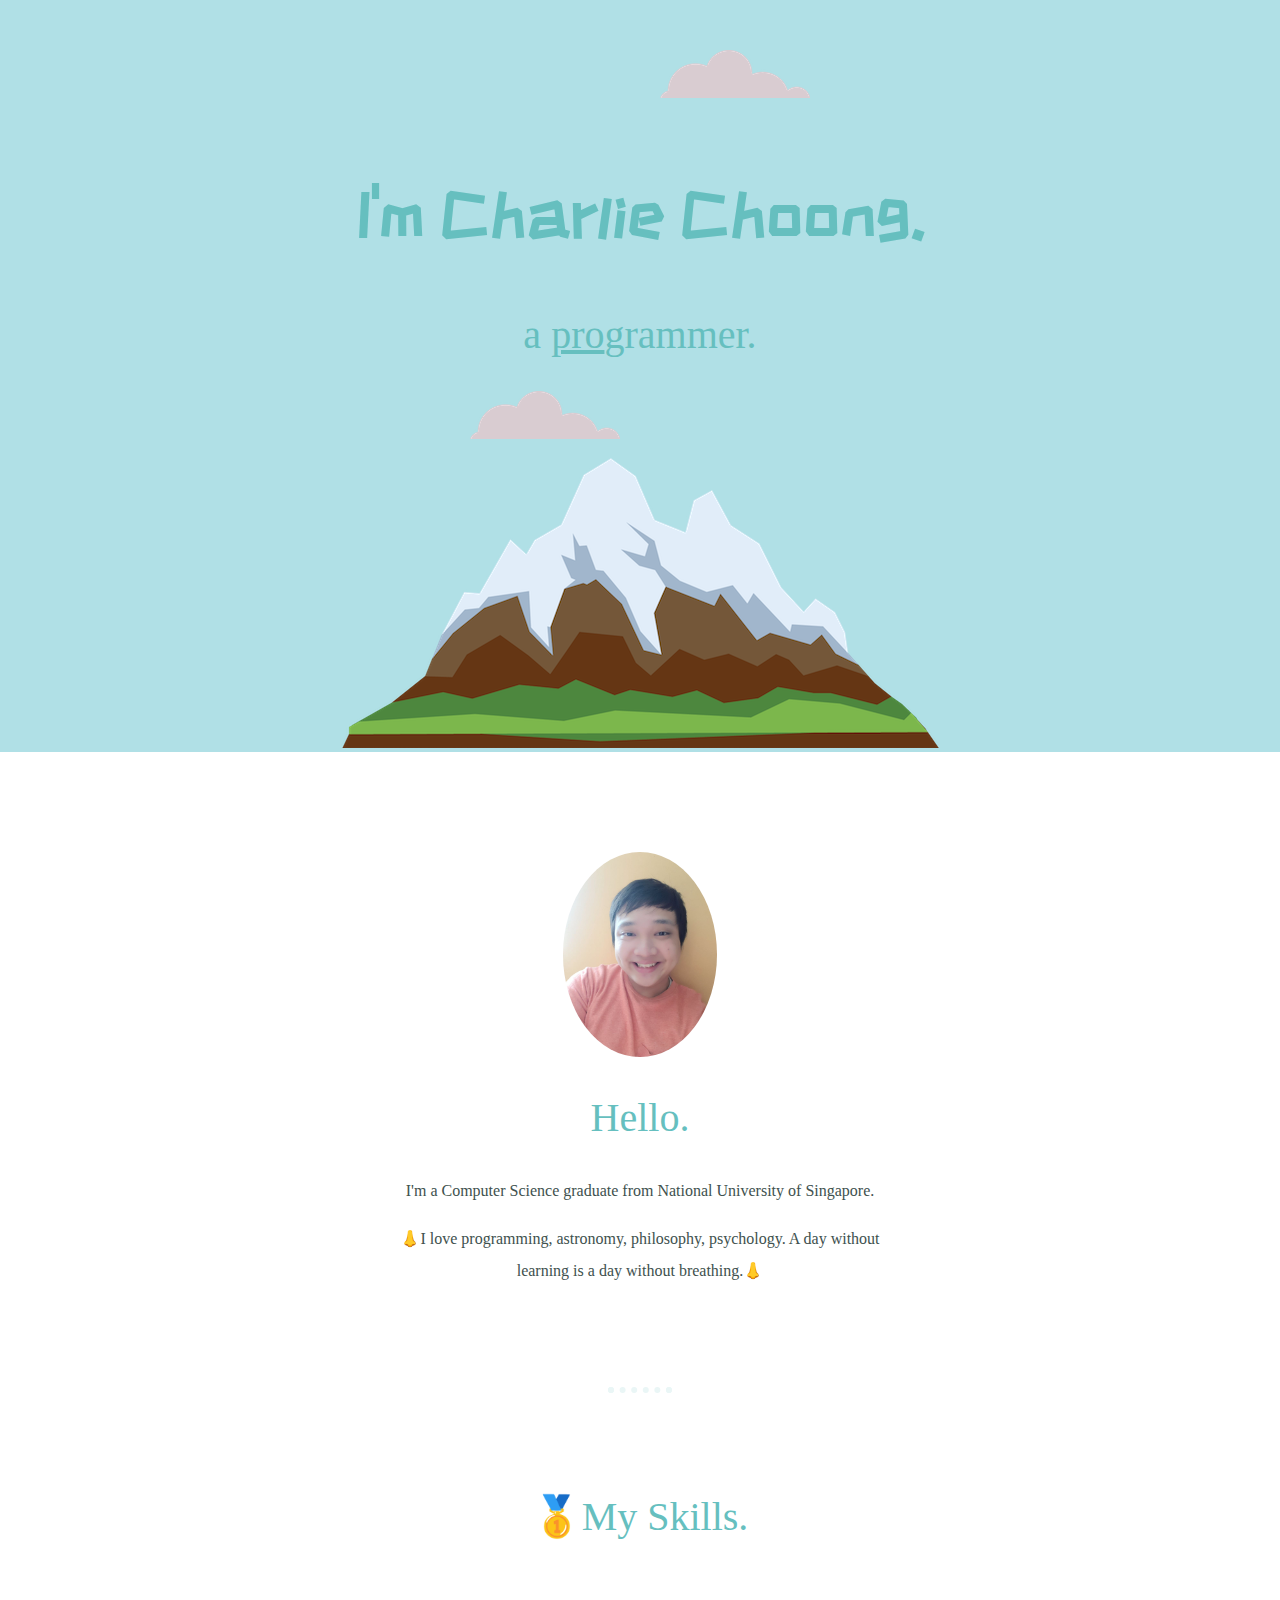
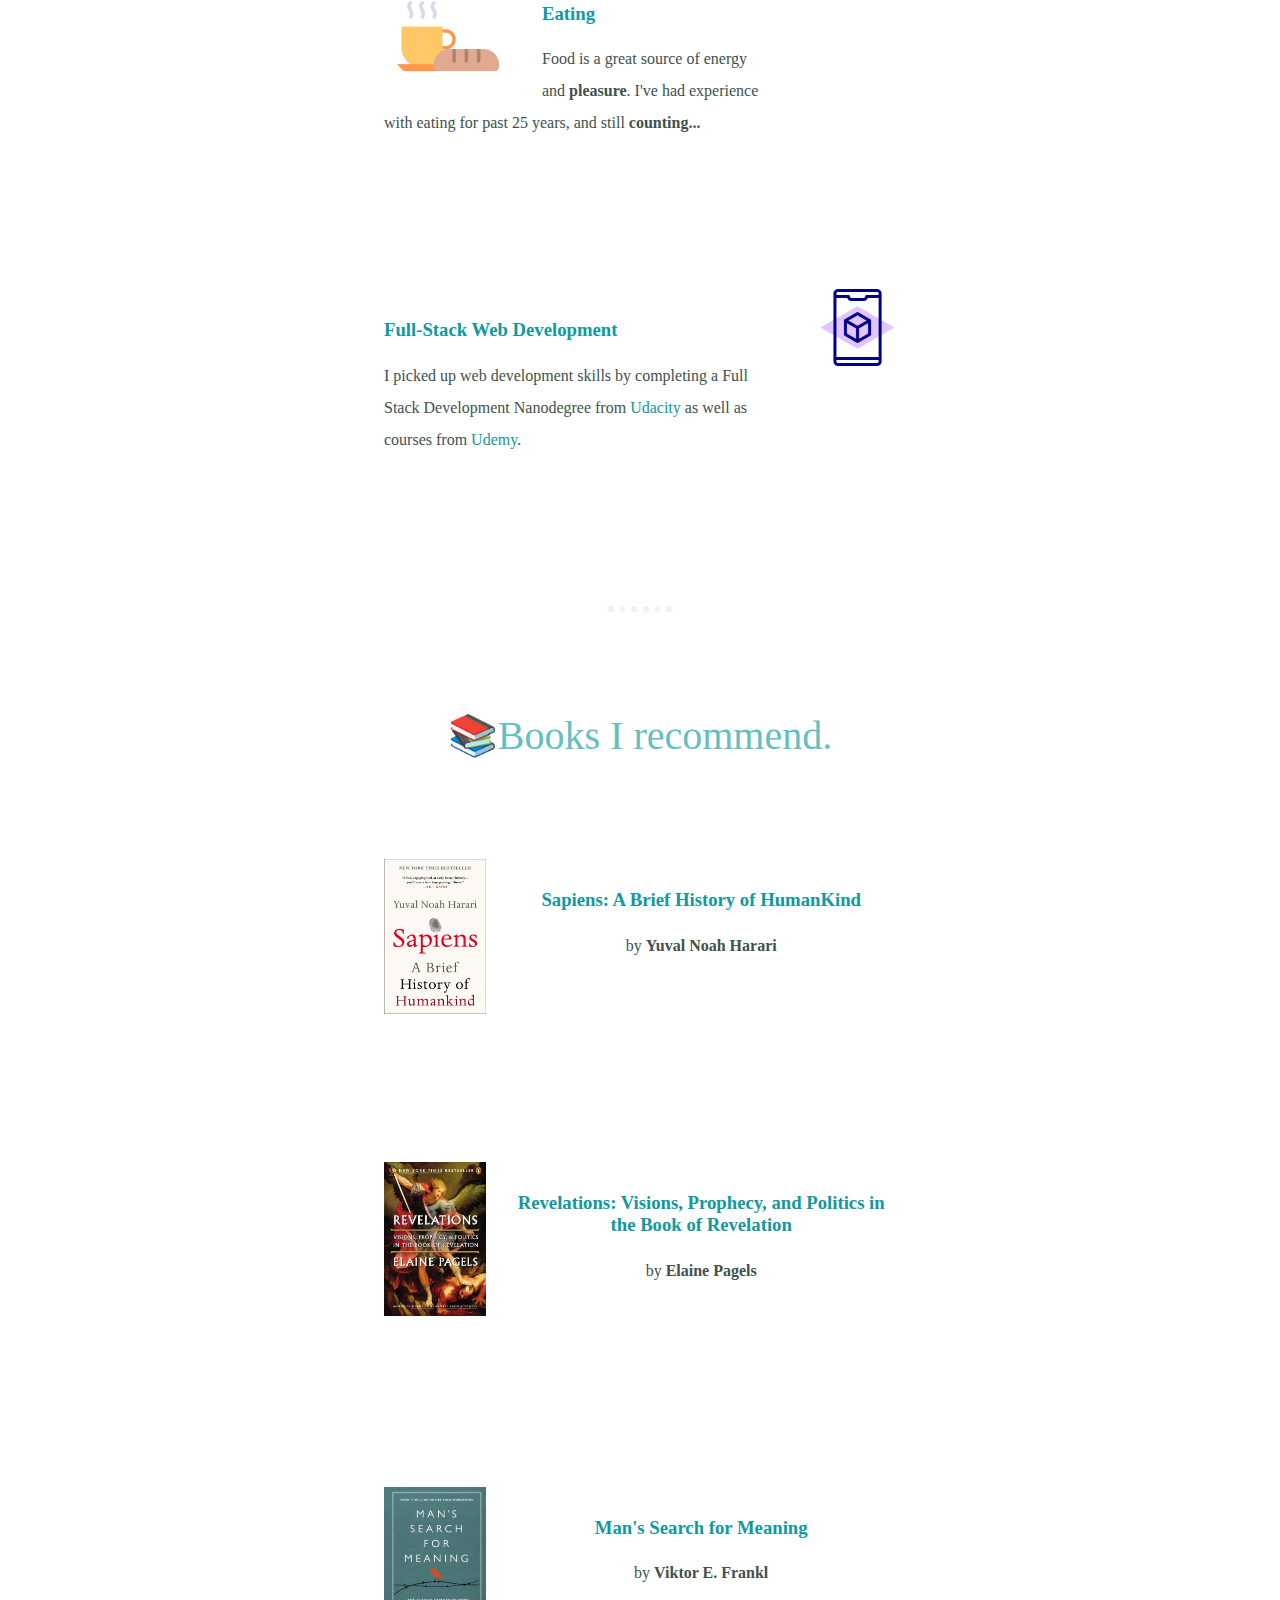
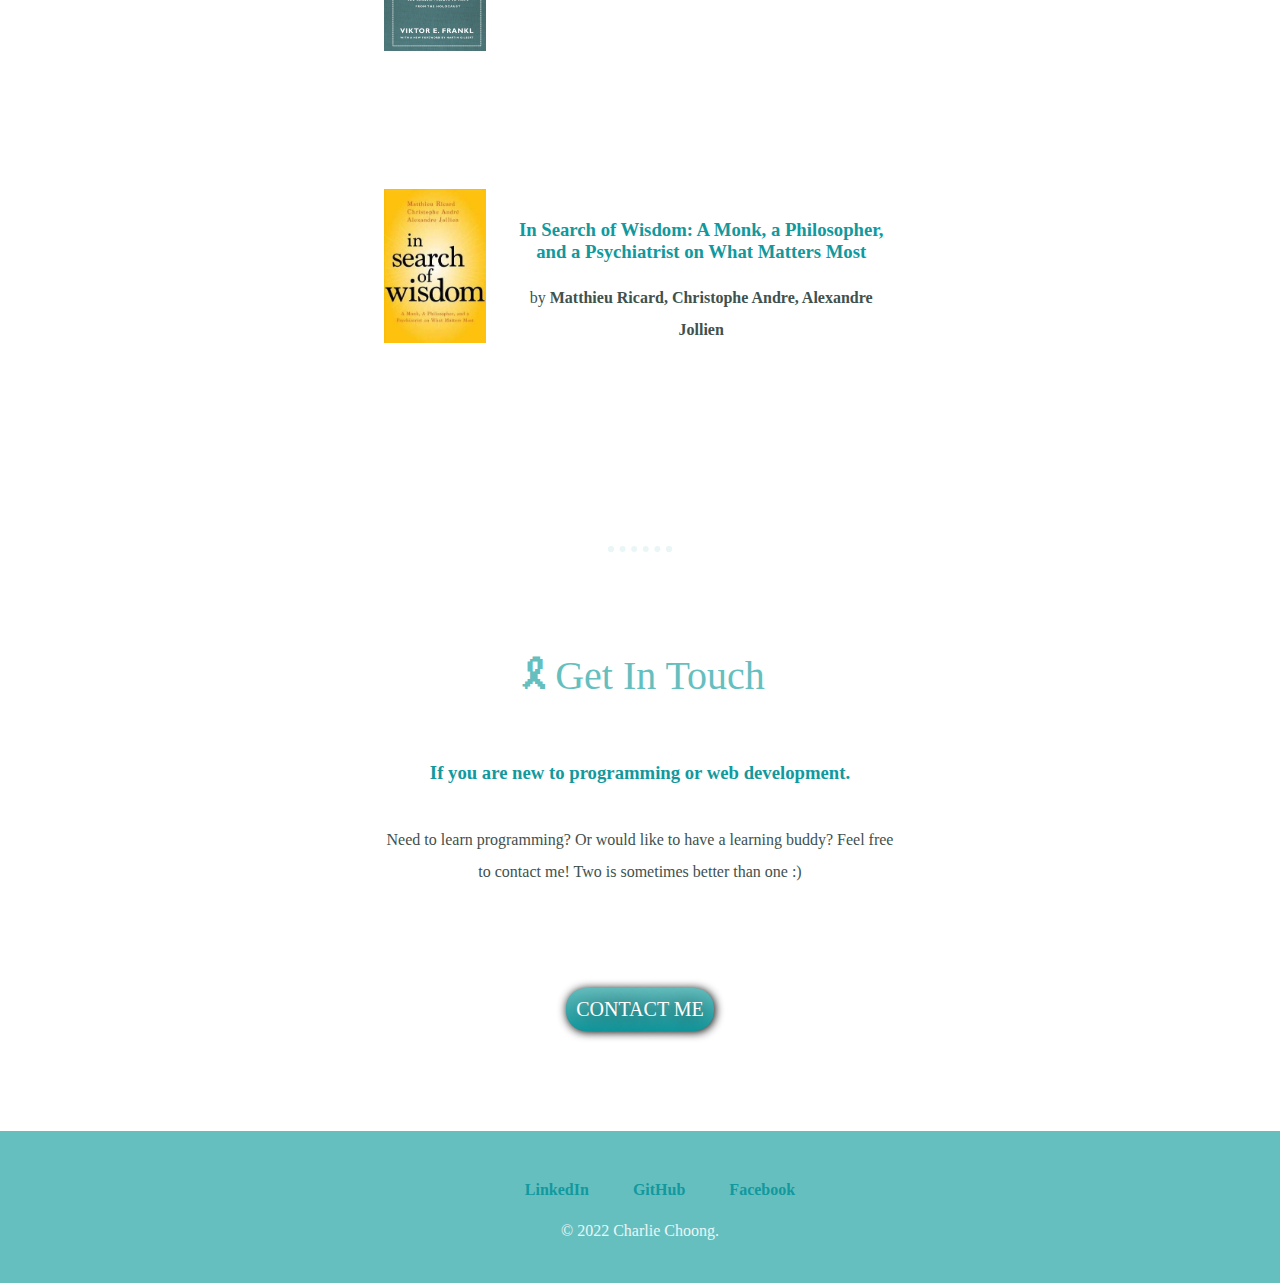
<file: index.html>
<!DOCTYPE html>
<html lang="en" dir="ltr">
  <head>
    <meta charset="utf-8">
    <title>Charlie Choong</title>
    <link rel="stylesheet" href="css/styles.css">
    <link rel="icon" href="favicon.ico">
    <link rel="preconnect" href="https://fonts.gstatic.com">
    <link href="https://fonts.googleapis.com/css2?family=Sigmar+One&family=ZCOOL+KuaiLe&display=swap" rel="stylesheet">
  </head>
  <body>
    <div class="top-container">
      <img class="top-cloud" src="images/cloud.png" alt="cloud-image">
      <h1>I'm Charlie Choong.</h1>
      <h2 style="font-weight: normal;">a <span class="pro">pro</span>grammer.</h2>
      <img class="bottom-cloud" src="images/cloud.png" alt="cloud-image">
      <img src="images/mountain.png" alt="mountain-image">
    </div>
    <div class="middle-container">
      <div class="profile">
        <img class="profile-pic" src="images/myself.jpg" alt="charlie-image">
        <h2>Hello.</h2>
        <p>I'm a Computer Science graduate from National University of Singapore.</p>
        <p>👃I love programming, astronomy, philosophy, psychology. A day without learning is a day without breathing.👃</p>
      </div>
      <hr>
      <div class="skills">
        <h2>🥇My Skills.</h2>
        <div class="skill-row">
          <img class="breakfast" src="images/breakfast.png" alt="breakfast-image">
          <div>
          <h3>Eating</h3>
          <p class="skill1-desc">Food is a great source of energy and <strong>pleasure</strong>. I've had experience with eating for past 25 years, and still <strong>counting...</strong></p>
        </div>
        </div>
        <div class="skill-row">
          <img class="ar-image" src="images/augmented-reality.png" alt="ar-image">
          <div>
          <h3>Full-Stack Web Development</h3>
          <p class="skill2-desc">I picked up web development skills by completing a Full Stack Development Nanodegree from
            <a href="https://www.udacity.com/course/full-stack-web-developer-nanodegree--nd0044?gclid=CjwKCAjwtdeFBhBAEiwAKOIy50AewDYC4p5HftY2m15Z9-cdB4LmSQCbG6Z4USD7fkP7vmqQ8DLbKRoCZWQQAvD_BwE&utm_campaign=12908932988_c&utm_keyword=%2Budacity%20%2Bweb%20%2Bdeveloper_b&utm_medium=ads_r&utm_source=gsem_brand&utm_term=124509205151">Udacity</a>
             as well as courses from <a href="https://www.udemy.com/?utm_source=adwords-brand&utm_medium=udemyads&utm_campaign=Brand-Udemy_la.EN_cc.ROW&utm_term=_._ag_80315195513_._ad_450687451854_._de_c_._dm__._pl__._ti_kwd-310556426868_._li_9062523_._pd__._&utm_term=_._pd__._kw_udemy_._&matchtype=e&gclid=CjwKCAjwtdeFBhBAEiwAKOIy5xGXLFZUlG-DpjyobGzQxuyZ4OwI-pO7PJ3iQgYZ8lxhVgcCfpL3PhoCI70QAvD_BwE">Udemy</a>.
          </p>
        </div>
        </div>
      </div>
      <hr>
      <div class="books">
        <h2>📚Books I recommend. </h2>
        <div class="book">
          <a href="sapiens.html"><img class="book-img" src="images/books/book-sapiens.jpg" alt="sapiens-image"></a>
          <h3><a class="book-ref" href="https://www.amazon.sg/Sapiens-Humankind-Yuval-Noah-Harari/dp/0062316095">Sapiens: A Brief History of HumanKind</a></h3>
          <p>by <strong>Yuval Noah Harari</strong></p>
        </div>
        <div class="book">
          <img class="book-img" src="images/books/book-revelations.jpg" alt="revelations-image">
          <h3><a class="book-ref" href="https://www.amazon.sg/Revelations-Visions-Prophecy-Politics-Revelation/dp/0143121634">Revelations: Visions, Prophecy, and Politics in the Book of Revelation</a></h3>
          <p>by <strong>Elaine Pagels</strong></p>
        </div>
        <div class="book">
          <img class="book-img" src="images/books/book-meaning.jpg" alt="meaning-image">
          <h3><a class="book-ref" href="https://www.amazon.sg/Mans-Search-Meaning-Viktor-Frankl/dp/080701429X">Man's Search for Meaning</a></h3>
          <p>by <strong>Viktor E. Frankl</strong></p>
        </div>
        <div class="book">
          <img class="book-img" src="images/books/book-wisdom.jpg" alt="wisdom-image">
          <h3><a class="book-ref" href="https://www.amazon.sg/Search-Wisdom-Philosopher-Psychiatrist-Matters/dp/1683640241">In Search of Wisdom: A Monk, a Philosopher, and a Psychiatrist on What Matters Most</a></h3>
          <p>by <strong>Matthieu Ricard, Christophe Andre, Alexandre Jollien</strong></p>
        </div>
      </div>
      <hr>
      <div class="contact-me">
        <h2>🎗Get In Touch</h2>
        <h3>If you are new to programming or web development.</h3>
        <p class="contact-message">Need to learn programming? Or would like to have a learning buddy?
          Feel free to contact me! Two is sometimes better than one :)</p>
        <a class="BUTTON_KDT" href="mailto:name@email.com">CONTACT ME</a>
      </div>
    </div>
    <div class="bottom-container">
      <a class="media-link" href="https://www.linkedin.com/in/choong-jin-yao-94aa1249/">LinkedIn</a>
      <a class="media-link" href="https://github.com/charliechoong">GitHub</a>
      <a class="media-link" href="https://www.facebook.com/KimJongUn4Real">Facebook</a>
      <p class="copyright">© 2022 Charlie Choong.</p>
    </div>
  </body>
</html>
</file>
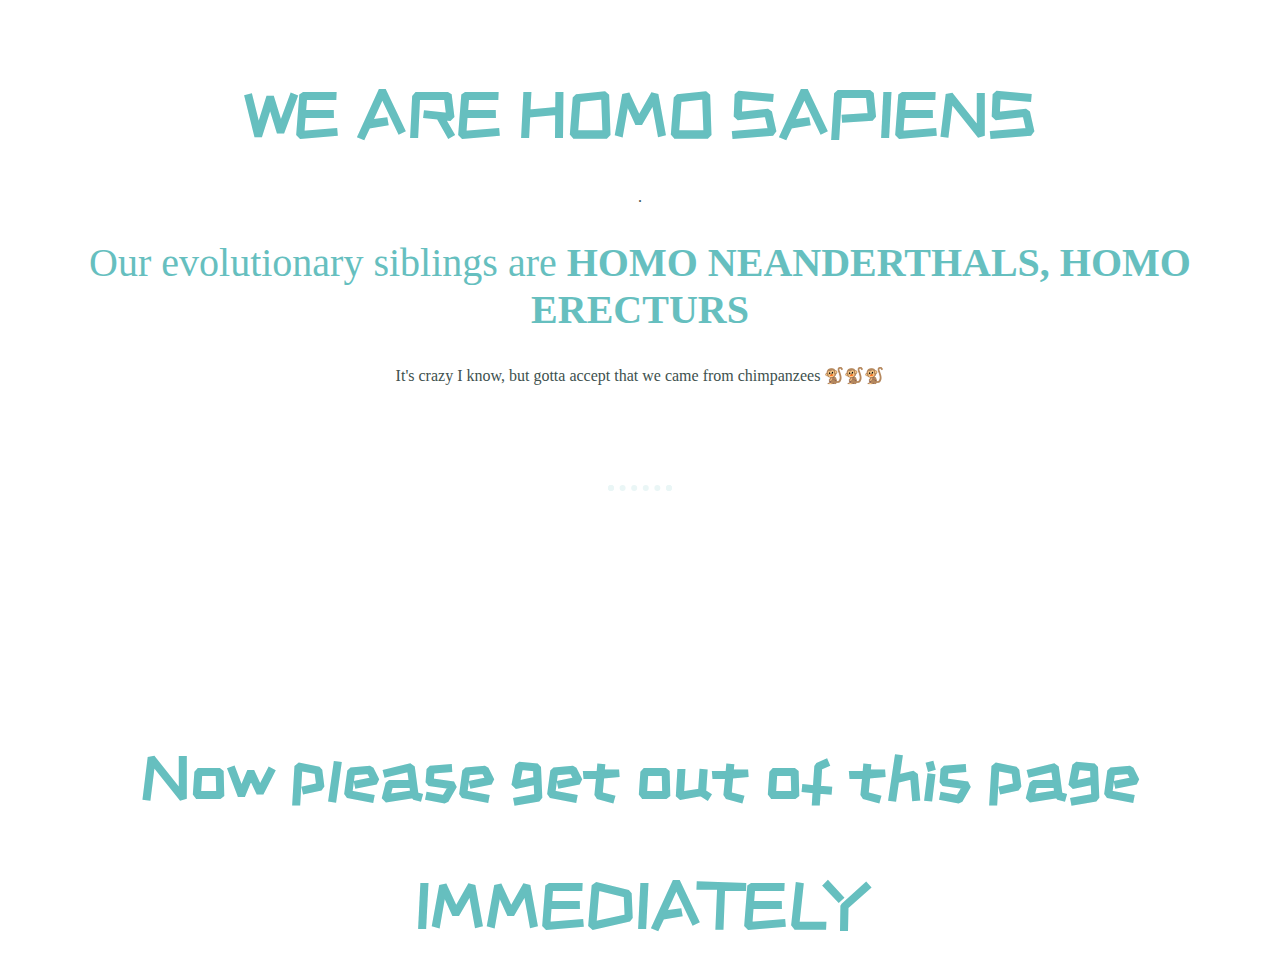
<file: sapiens.html>
<!DOCTYPE html>
<html lang="en" dir="ltr">
  <head>
    <meta charset="utf-8">
    <link rel="stylesheet" href="css/styles.css">
    <link rel="icon" href="favicon.ico">
    <link rel="preconnect" href="https://fonts.gstatic.com">
    <link href="https://fonts.googleapis.com/css2?family=Sigmar+One&family=ZCOOL+KuaiLe&display=swap" rel="stylesheet">
    <title></title>
  </head>
  <body>
    <h1>WE ARE <strong>HOMO SAPIENS</strong></h1>.
    <h2>Our evolutionary siblings are <strong>HOMO NEANDERTHALS, HOMO ERECTURS</strong></h2
    <h2>It's crazy I know, but gotta accept that we came from chimpanzees 🐒🐒🐒</h2>
    <hr />
    <br><br><br><br>
    <h1>Now please get out of this page <strong>IMMEDIATELY</strong></h1>
  </body>
</html>
</file>
<file: css/styles.css>
a {
  color: #11999E;
  text-decoration: none;
}

h1 {
  font-size: 4rem; /* 16px = 1rem */
  font-family: 'ZCOOL KuaiLe', cursive;
  margin: 50px auto 10px auto;
  color: #66BFBF;
  line-height: 2;
}

h2 {
  font-size: 2.5rem;
  font-weight: normal;
  color: #66BFBF;
}

h3 {
  color: #11999E;
  padding-top: 30px;
}

hr {
  border: dotted #EAF6F6 6px;
  border-bottom: none;
  margin: 100px auto;
  width: 4%;
}

body {
  color: #40514E;
  font-family: "Merriweather", serif;
  margin: 0;
  margin-top: 0;
  background-color: white;
  text-align: center;
}

p {
  line-height: 2;
}

.ar-image {
  float: right;
  margin-left: 30px;
  width: 15%;
}

.breakfast {
  float: left;
  margin-right: 30px;
  width: 25%;
}

.contact-message {
  width: 40%;
  margin: 40px auto 60px;
}

.top-container {
  background-color: powderblue;
  position: relative;
  padding-top: 100px;
}

.top-cloud {
  position: absolute;
  right: 470px;
  top: 50px;
}

.bottom-cloud {
  position: absolute;
  left: 470px;
}

.middle-container {
  padding: 100px 0;
}

.book-img {
  width: 20%;
  float: left;
  margin-right: 20px;
}

.book {
  margin: 100px auto 200px auto;
}

.books {
  margin: auto;
  width: 40%;
}

.bottom-container {
  padding: 50px 0 20px;
  background-color: #66BFBF;
}

.skills {
  width: 40%;
  margin: auto;
}

.skill1-desc {
  width: 75%;
}

.skill2-desc {
  width: 75%;
}

.skill-row {
  margin-bottom: 150px;
  text-align: left;
}

.pro {
  text-decoration: underline;
}

.profile {
  width: 40%;
  margin: auto;
}

.contact-me {
  text-align: center;
}

.copyright {
  color: #EAF6F6;
}

.media-link {
  color: #11999E;
  padding-left: 40px;
  font-weight: bold;
  text-decoration: none;
}

.profile-pic {
  border-radius: 50%;
  width: 30%;
}

.BUTTON_KDT {
   background: #66BFBF;
   background-image: -webkit-linear-gradient(top, #66BFBF, #11999E);
   background-image: -moz-linear-gradient(top, #66BFBF, #1E62D0);
   background-image: -ms-linear-gradient(top, #3D94F6, #1E62D0);
   background-image: -o-linear-gradient(top, #66BFBF, #1E62D0);
   background-image: -webkit-gradient(to bottom, #66BFBF, #1E62D0);
   -webkit-border-radius: 20px;
   -moz-border-radius: 20px;
   border-radius: 20px;
   color: #FFFFFF;
   font-family: "Times New Roman", Times, serif;
   font-size: 20px;
   font-weight: 100;
   padding: 10px;
   margin-top: 40px;
   box-shadow: 1px 1px 10px 0 #000000;
   text-shadow: 1px 1px 20px #000000;
   text-decoration: none;
   display: inline-block;
   cursor: pointer;
   text-align: center;
}

.BUTTON_KDT:hover {
   border: solid #337FED 1px;
   background: #1E62D0;
   background-image: -webkit-linear-gradient(top, #11999E, #66BFBF);
   background-image: -moz-linear-gradient(top, #1E62D0, #3D94F6);
   background-image: -ms-linear-gradient(top, #1E62D0, #3D94F6);
   background-image: -o-linear-gradient(top, #1E62D0, #3D94F6);
   background-image: -webkit-gradient(to bottom, #1E62D0, #3D94F6);
   -webkit-border-radius: 20px;
   -moz-border-radius: 20px;
   border-radius: 20px;
   text-decoration: none;
}
</file>
